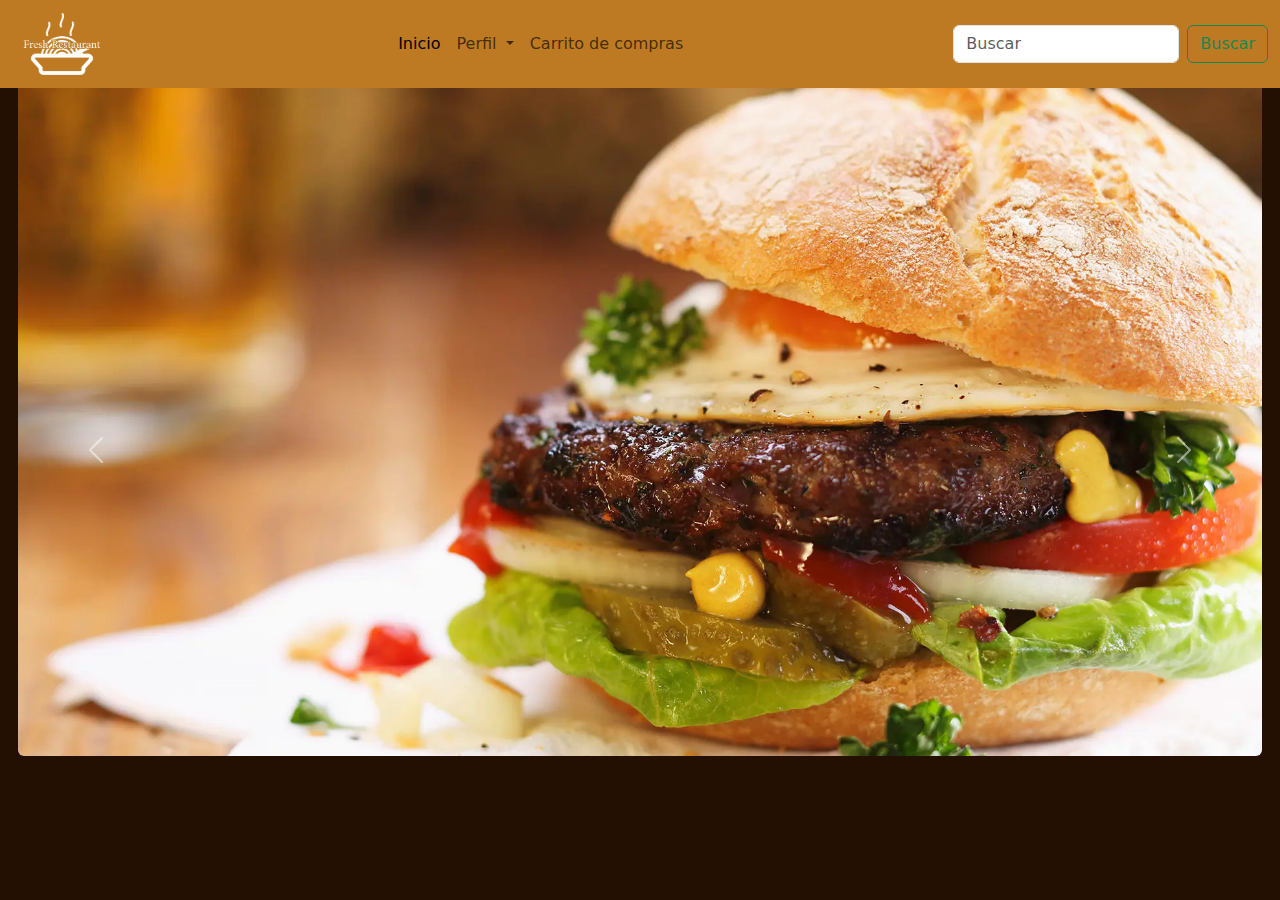
<file: index.html>
<!DOCTYPE html>
<html lang="en">
  <head>
    <meta charset="utf-8">
    <meta name="viewport" content="width=device-width, initial-scale=1">
    <title>Pagina Prueba</title>
    <link rel="icon" type="image/x-icon" href="/images/iconopag.png">

    <link href="https://cdn.jsdelivr.net/npm/bootstrap@5.3.3/dist/css/bootstrap.min.css" rel="stylesheet" integrity="sha384-QWTKZyjpPEjISv5WaRU9OFeRpok6YctnYmDr5pNlyT2bRjXh0JMhjY6hW+ALEwIH" crossorigin="anonymous">
  </head>
  <body>
    <style>
      body {
        background-color: #240f03;
      }
      .navbar-custom {
        background-color: #bd7a22;
        position: fixed;
        width: 100%;
        top: 0;
        z-index: 1000;
      }
      .carousel-margin {
        margin-top: 56px;
      }     
    </style>
    <nav class="navbar navbar-expand-lg navbar-custom">
        <div class="container-fluid">
          <a class="navbar-brand" href="#">
            <img src="imgs/logo2.png" alt="Logo Restaurante" width="100px">
          </a>
          <button class="navbar-toggler btn-green" type="button" data-bs-toggle="collapse" data-bs-target="#navbarSupportedContent" aria-controls="navbarSupportedContent" aria-expanded="false" aria-label="Toggle navigation">
            <span class="navbar-toggler-icon"></span>
          </button>
          <div class="collapse navbar-collapse" id="navbarSupportedContent">
            <ul class="navbar-nav me-auto mb-2 mb-lg-0 ms-auto">
              <li class="nav-item">
                <a class="nav-link active" aria-current="page" href="index.html">Inicio</a>
              </li>
              <li class="nav-item dropdown">
                <a class="nav-link dropdown-toggle" href="#" role="button" data-bs-toggle="dropdown" aria-expanded="false">
                  Perfil
                </a>
                <ul class="dropdown-menu">
                  <li><a class="dropdown-item" href="inicioSesion.html">Iniciar Sesión</a></li>
                  <li><a class="dropdown-item" href="registroUsuario.html">Registrarse</a></li>
                  <li><a class="dropdown-item" href="editarPerfil.html">Editar Perfil</a></li>
                </ul>
              </li>
                <li class="nav-item">
                    <a class="nav-link" href="productos.html">Carrito de compras</a>
                </li> 
            </ul>
            <form class="d-flex" role="search">
              <input class="form-control me-2" type="search" placeholder="Buscar" aria-label="Busqueda">
              <button class="btn btn-outline-success" type="submit">Buscar</button>
            </form>
          </div>
        </div>
      </nav>

    <div id="carouselExample" class="carousel slide carousel-margin">
        <div class="carousel-inner">
          <div class="carousel-item active">
            <div class="text-center">
              <img src="images/comida-rapida-casera.png" class="rounded" height="700" alt="...">
            </div>
          </div>
          <div class="carousel-item">
            <div class="text-center">
              <img src="images/ensalada.png" class="rounded" height="700" alt="...">
            </div>
          </div>
          <div class="carousel-item">
            <div class="text-center">
              <img src="images/pizza.jpg" class="rounded" height="700" alt="...">
            </div>
          </div>
        </div>
      </div>
      <button class="carousel-control-prev" type="button" data-bs-target="#carouselExample" data-bs-slide="prev">
        <span class="carousel-control-prev-icon" aria-hidden="true"></span>
        <span class="visually-hidden">Previous</span>
      </button>
      <button class="carousel-control-next" type="button" data-bs-target="#carouselExample" data-bs-slide="next">
        <span class="carousel-control-next-icon" aria-hidden="true"></span>
        <span class="visually-hidden">Next</span>
      </button>
    </div>
    

      <script src="https://cdn.jsdelivr.net/npm/bootstrap@5.3.3/dist/js/bootstrap.bundle.min.js" integrity="sha384-YvpcrYf0tY3lHB60NNkmXc5s9fDVZLESaAA55NDzOxhy9GkcIdslK1eN7N6jIeHz" crossorigin="anonymous"></script>
  </body>
</html>
</file>
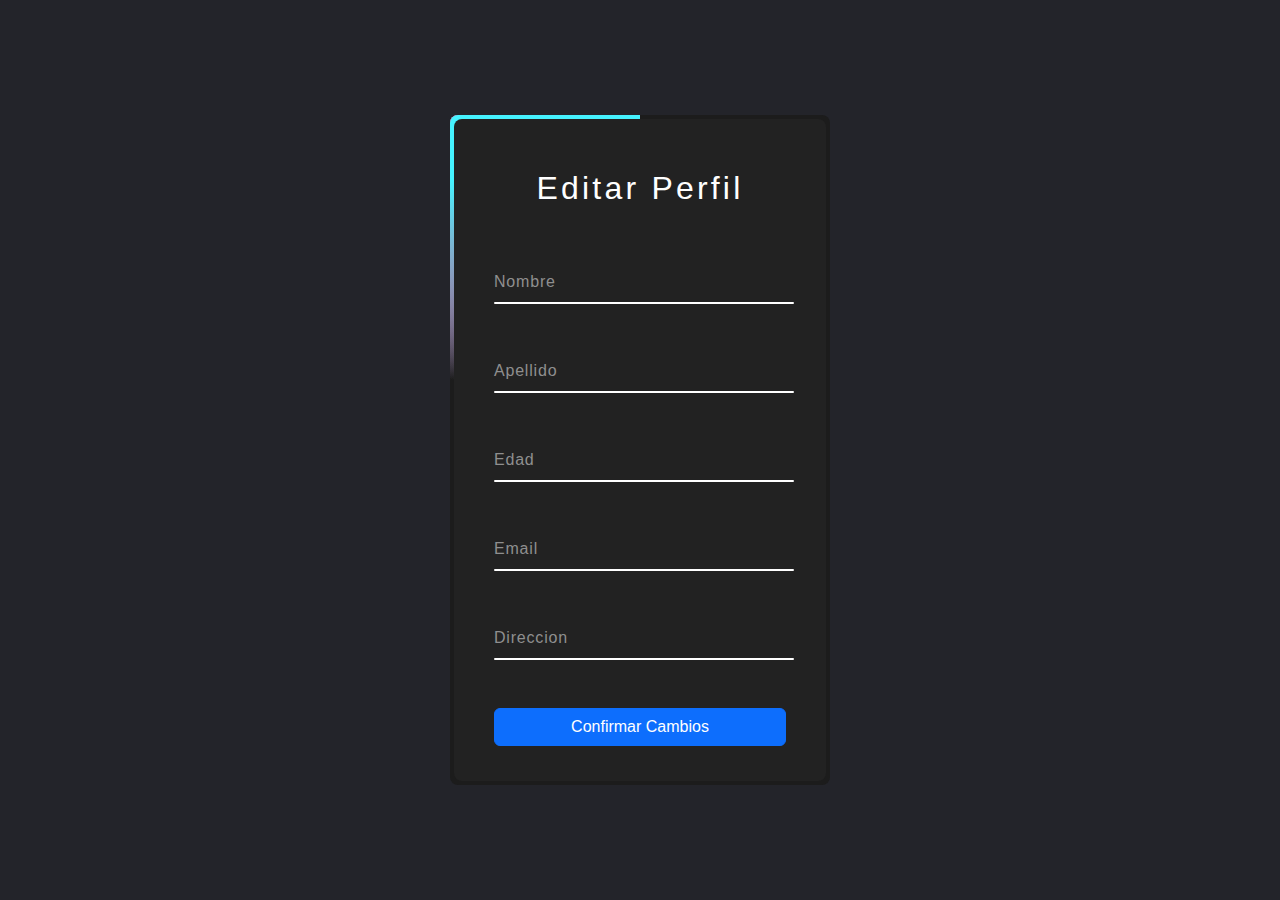
<file: editarPerfil.html>
<!DOCTYPE html>
<html lang="en">
<head>
    <meta charset="UTF-8">
    <meta http-equiv="X-UA-Compatible" content="IE=edge">
    <meta name="viewport" content="width=device-width, initial-scale=1.0">
    <title>Editar Perfil</title>
    <link rel="icon" type="image/x-icon" href="/images/iconopag.png">

    <link href="https://cdn.jsdelivr.net/npm/bootstrap@5.3.3/dist/css/bootstrap.min.css" rel="stylesheet" integrity="sha384-QWTKZyjpPEjISv5WaRU9OFeRpok6YctnYmDr5pNlyT2bRjXh0JMhjY6hW+ALEwIH" crossorigin="anonymous">
    <link rel="stylesheet" href="css/editProfile.css">
</head>
<body>
    <div class="boxEdit">
        <samp class="borderLine"></samp>
        <form>
            <h2>Editar Perfil</h2>
            <div class="inputBox">
                <input type="text" required="required">
                <span>Nombre</span>
                <i></i>
            </div>
            <div class="inputBox">
              <input type="text" required="required">
              <span>Apellido</span>
              <i></i>
          </div>             
          <div class="inputBox">
            <input type="number" required="required">
            <span>Edad</span>
            <i></i>
          </div>            
          <div class="inputBox">
            <input type="text" required="required">
            <span>Email</span>
            <i></i>
          </div>
          <div class="inputBox">
            <input type="text" required="required">
            <span>Direccion</span>
            <i></i>
          </div>
          <br>
          <br>
          <button class="btn btn-primary" href="index.html" type="button" class="btn btn-primary" data-bs-toggle="modal" data-bs-target="#exampleModal">Confirmar Cambios</button>

        </form>
      </div>
                    <!-- Modal -->
                    <div class="modal fade" id="exampleModal" tabindex="-1" aria-labelledby="exampleModalLabel" aria-hidden="true">
                      <div class="modal-dialog">
                        <div class="modal-content">
                          <div class="modal-header">
                            <h1 class="modal-title fs-5" id="exampleModalLabel">Cuenta editada</h1>
                          </div>
                          <div class="modal-body">
                            ¡CUENTA EDITADA CON EXITO! :D
                          </div>
                          <div class="modal-footer">
                            <a href="index.html"><button type="button" class="btn btn-primary">Ir a inicio</button></a></div>
                        </div>
                      </div>
                    </div>
      <script src="https://cdn.jsdelivr.net/npm/bootstrap@5.3.3/dist/js/bootstrap.bundle.min.js" integrity="sha384-YvpcrYf0tY3lHB60NNkmXc5s9fDVZLESaAA55NDzOxhy9GkcIdslK1eN7N6jIeHz" crossorigin="anonymous"></script>
</body>
</html>
</file>
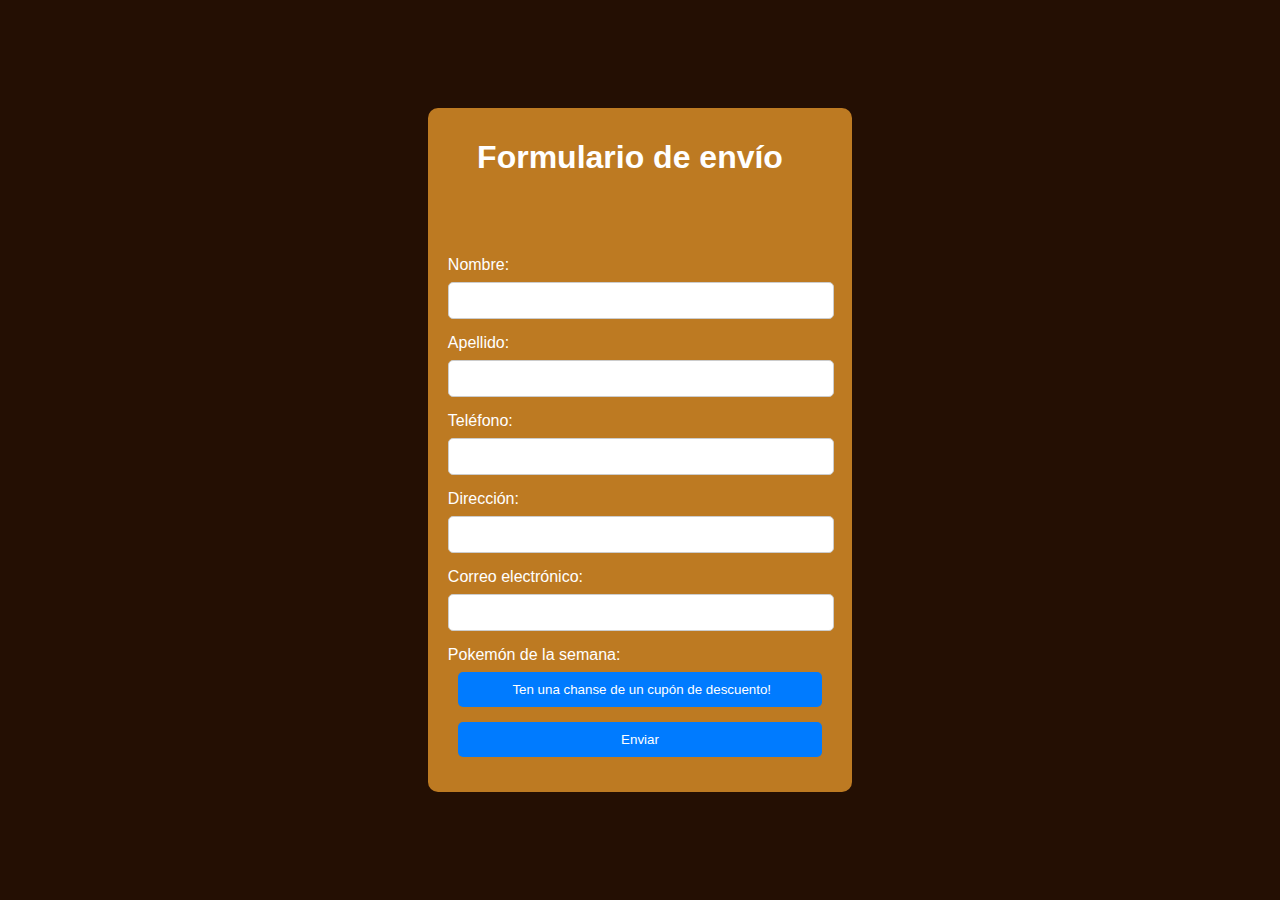
<file: formulario.html>
<!DOCTYPE html>
<html lang="es">

<head>
  <script src="https://code.jquery.com/jquery-3.6.0.min.js"></script>
  <meta charset="UTF-8">
  <meta name="viewport" content="width=device-width, initial-scale=1.0">
  <title>Formulario de Datos Personales</title>

  <style>
    body {
      font-family: Arial, sans-serif;
      background-color: #240f03;
      margin: 0;
      padding: 0;
      display: flex;
      justify-content: center;
      align-items: center;
      min-height: 100vh;
    }

    .container {
      justify-items: center;
      color: #bd7a22;
      border-radius: 1px 1px solid #0000;
      background-color: #bd7a22;
      padding: 10px 40px 20px 20px;
      border-radius: 10px;


    }

    .formulario-container {
      max-width: 400px;
      padding: 20px;
      background-color: #fff;
      border-radius: 8px;
      box-shadow: 0 2px 4px rgba(0, 0, 0, 0.1);
      justify-items: center;
    }

    .textoBlanco {
      color: white;
    }

    h1 {
      text-align: center;
      margin-bottom: 80px;
    }

    label {
      display: block;
      margin-bottom: 8px;
    }

    input[type="text"],
    input[type="tel"],
    input[type="email"],
    button {
      width: 100%;
      padding: 10px;
      margin-bottom: 15px;
      border-radius: 5px;
      border: 1px solid #ccc;
    }

    button {
      background-color: #007bff;
      color: #fff;
      border: none;
      cursor: pointer;
      margin-left: 10px;
    }

    button:hover {
      background-color: #0056b3;

    }
    #ruletaPokemon{
      align-items: center;
    }
  </style>

</head>

<body>
  <div class="container">
    <h1 class="textoBlanco">Formulario de envío</h1>

    <form id="formulario">
      <label for="nombre" class="textoBlanco">Nombre:</label>
      <input type="text" id="nombre" name="nombre" required><br>

      <label for="apellido" class="textoBlanco">Apellido:</label>
      <input type="text" id="apellido" name="apellido" required><br>

      <label for="telefono" class="textoBlanco">Teléfono:</label>
      <input type="tel" id="telefono" name="telefono" required><br>

      <label for="direccion" class="textoBlanco">Dirección:</label>
      <input type="text" id="direccion" name="direccion" required><br>

      <label for="correo" class="textoBlanco">Correo electrónico:</label>
      <input type="email" id="correo" name="correo" required><br>

        <label class="textoBlanco">Pokemón de la semana: <img id="iconoPokemonSemana"></img></label>
        <button id="ruletaPokemon" type="button" class="btn btn-primary">
          <img id="iconoPokemon"></img>
          Ten una chanse de un cupón de descuento!
        </button>

      <a href="index.html"><button type="button" class="btn btn-primary">Enviar</button></a>


    </form>
  </div>

  <script>
    let pokemonObtenido
    let pokemonSemana
    async function ruleta() {
      const numeroAlAzar = Math.ceil(Math.random() * 100);


      await getPokemonData(numeroAlAzar)
        .then(function (pokemonData) {
          pokemonObtenido = pokemonData;
        })
        .catch(function (error) {
          console.log(error); // Manejar cualquier error que pueda ocurrir
        });


      const iconoImg = document.getElementById('iconoPokemon');
      iconoImg.src = pokemonObtenido.sprites.front_default;


      if (pokemonObtenido.id == pokemonSemana.id) {
        alert("¡Felicitaciones! Has obtenido un cupón de descuento de 10%");
      }
    }

    function getPokemonData(pokemonName) {
      return new Promise(function (resolve, reject) {
        $.ajax({
          url: `https://pokeapi.co/api/v2/pokemon/${pokemonName}`,
          method: 'GET',
          success: function (data) {
            var pokemonData = {
              name: data.name,
              id: data.id,
              sprites: data.sprites
            };
            resolve(pokemonData); // Resolver la promesa con los datos del Pokémon
          },
          error: function (xhr, status, error) {
            reject("Error al obtener los datos:", error); // Rechazar la promesa en caso de error
          }
        });
      });
    }

    document.addEventListener("DOMContentLoaded", async function () {
      const botonRuleta = document.getElementById("ruletaPokemon");
      await getPokemonData(4)
        .then(function (pokemonData) {
          pokemonSemana = pokemonData;
        })
        .catch(function (error) {
          console.log(error); // Manejar cualquier error que pueda ocurrir
        });

      const iconoImgSemana = document.getElementById('iconoPokemonSemana');
      iconoImgSemana.src = pokemonSemana.sprites.front_default;

      botonRuleta.addEventListener("click", function () {
        ruleta()
      });
    });



    document.getElementById('formulario').addEventListener('submit', function (event) {
      event.preventDefault(); // Evitar que se envíe el formulario automáticamente

      // Obtener los valores de los campos
      let nombre = document.getElementById('nombre').value;
      let apellido = document.getElementById('apellido').value;
      let telefono = document.getElementById('telefono').value;
      let direccion = document.getElementById('direccion').value;
      let correo = document.getElementById('correo').value;

      // Validar que no haya campos vacíos
      if (nombre === '' || apellido === '' || telefono === '' || direccion === '' || correo === '') {
        alert('Por favor, complete todos los campos.');
        return;
      }

      // Validar que el teléfono sea un número
      if (isNaN(telefono)) {
        alert('El teléfono debe ser un número.');
        return;
      }

      // Enviar los datos (aquí puedes implementar el envío a tu backend o hacer lo que necesites con los datos)
      enviarDatos(nombre, apellido, telefono, direccion, correo);
    });

    function enviarDatos(nombre, apellido, telefono, direccion, correo) {
      // Aquí puedes enviar los datos a tu backend usando fetch() u otra técnica
      console.log('Nombre:', nombre);
      console.log('Apellido:', apellido);
      console.log('Teléfono:', telefono);
      console.log('Dirección:', direccion);
      console.log('Correo electrónico:', correo);
    }
  </script>
</body>

</html>
</file>
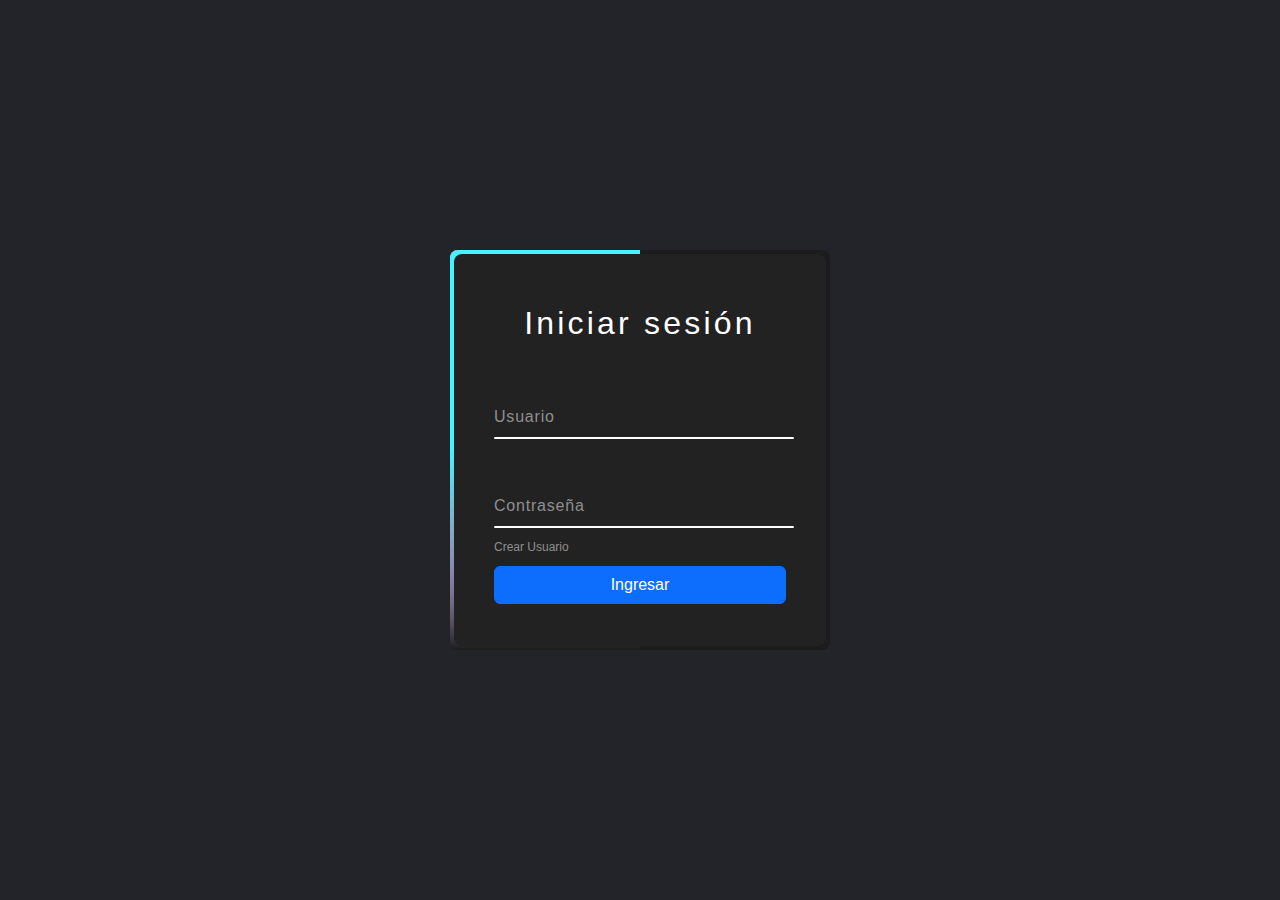
<file: inicioSesion.html>
<!DOCTYPE html>
<html lang="en">
<head>
    <meta charset="UTF-8">
    <meta http-equiv="X-UA-Compatible" content="IE=edge">
    <meta name="viewport" content="width=device-width, initial-scale=1.0">
    <title>Inicio Sesión</title>
    <link rel="icon" type="image/x-icon" href="/images/iconopag.png">

    <link href="https://cdn.jsdelivr.net/npm/bootstrap@5.3.3/dist/css/bootstrap.min.css" rel="stylesheet" integrity="sha384-QWTKZyjpPEjISv5WaRU9OFeRpok6YctnYmDr5pNlyT2bRjXh0JMhjY6hW+ALEwIH" crossorigin="anonymous">
    <link rel="stylesheet" href="css/signin.css">
</head>
<body>
    <div class="box">
        <samp class="borderLine"></samp>
        <form>
            <h2>Iniciar sesión</h2>
            <div class="inputBox">
                <input type="text" required="required">
                <span>Usuario</span>
                <i></i>
            </div>
            <div class="inputBox">
                <input type="password" required="required">
                <span>Contraseña</span>
                <i></i>
            </div>
            <div class="links">
                <a href="registro.html">Crear Usuario</a>
            </div>
            <button type="button" class="btn btn-primary" data-bs-toggle="modal" data-bs-target="#exampleModal">
                Ingresar
            </button>
        </form>
    </div>

    <!-- Modal -->
    <div class="modal fade" id="exampleModal" tabindex="-1" aria-labelledby="exampleModalLabel" aria-hidden="true">
        <div class="modal-dialog">
            <div class="modal-content">
                <div class="modal-header">
                    <h1 class="modal-title fs-5" id="exampleModalLabel">Se ha iniciado sesión correctamente.</h1>
                </div>
                <div class="modal-footer">
                    <a href="index.html"><button type="button" class="btn btn-primary">Ir a inicio</button></a>
                </div>
            </div>
        </div>
    </div>
    
    <script src="https://cdn.jsdelivr.net/npm/bootstrap@5.3.3/dist/js/bootstrap.bundle.min.js" integrity="sha384-YvpcrYf0tY3lHB60NNkmXc5s9fDVZLESaAA55NDzOxhy9GkcIdslK1eN7N6jIeHz" crossorigin="anonymous"></script>
</body>
</html>
</file>
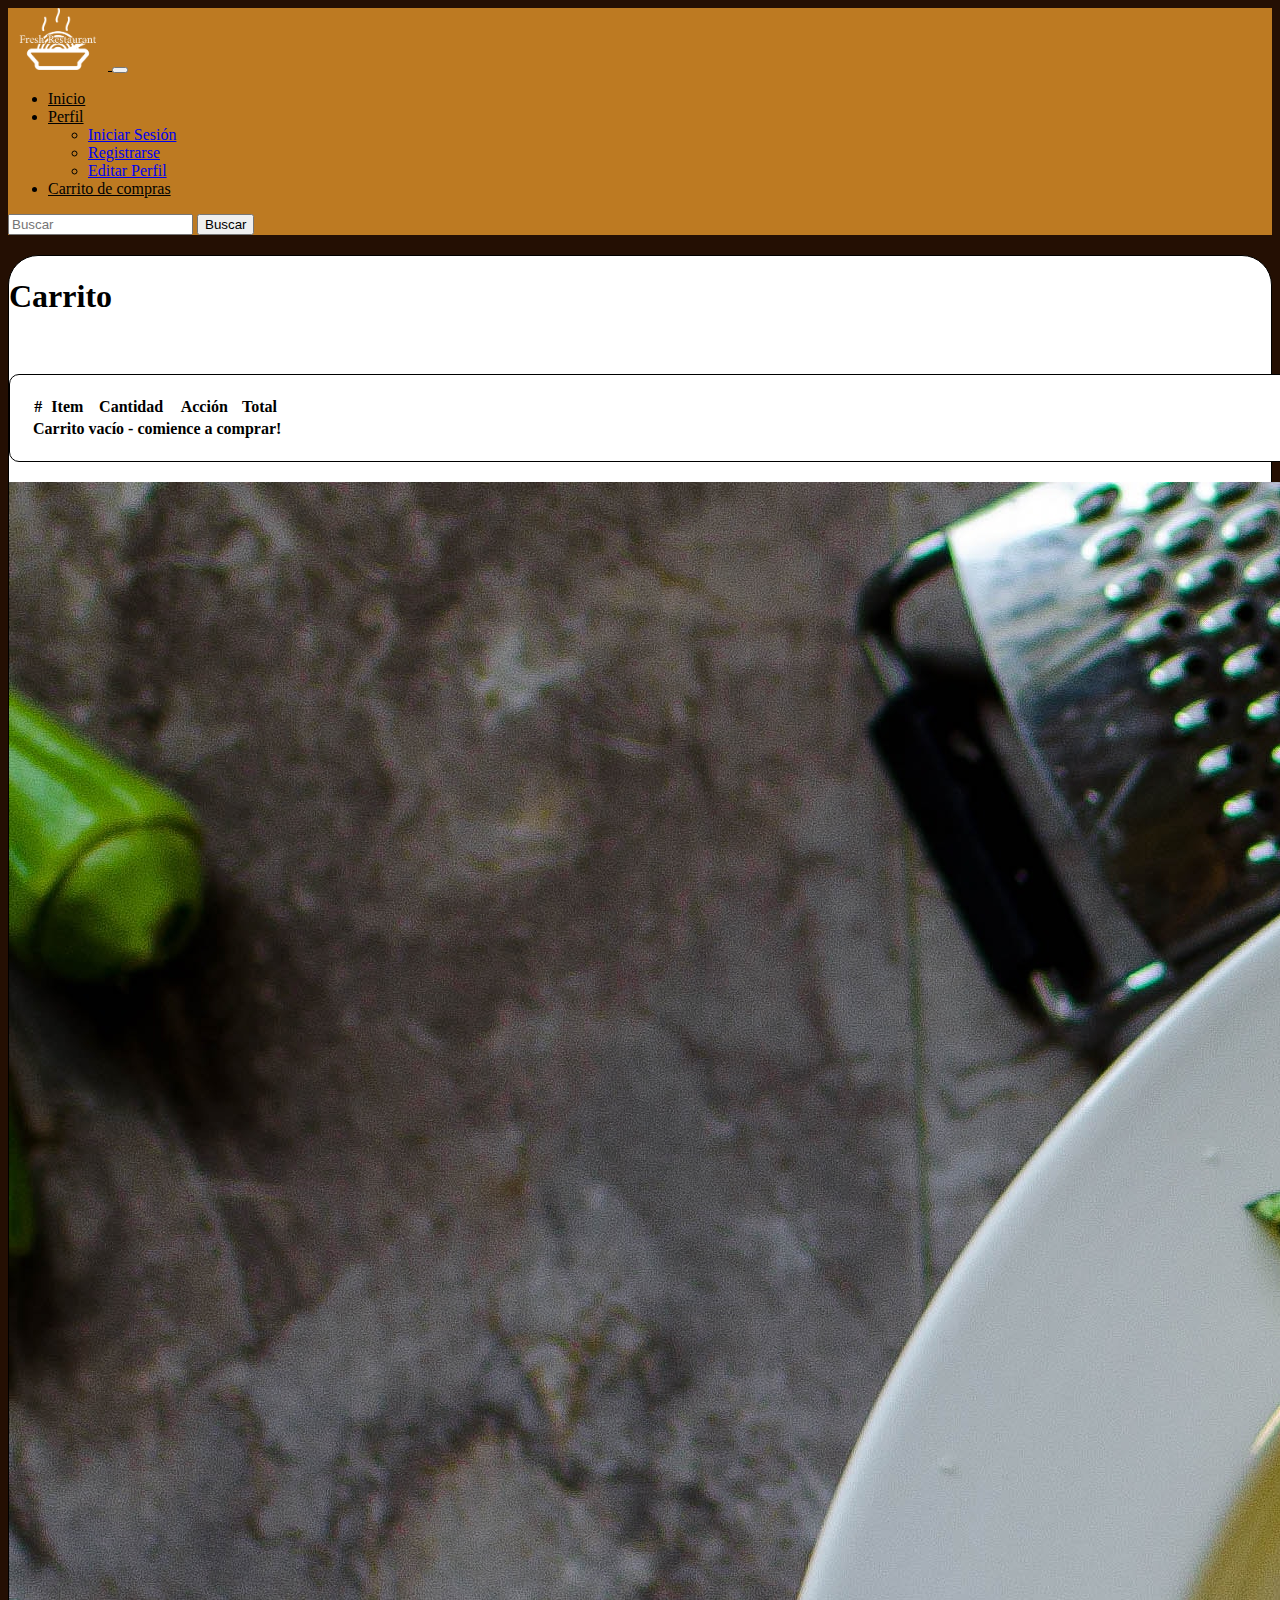
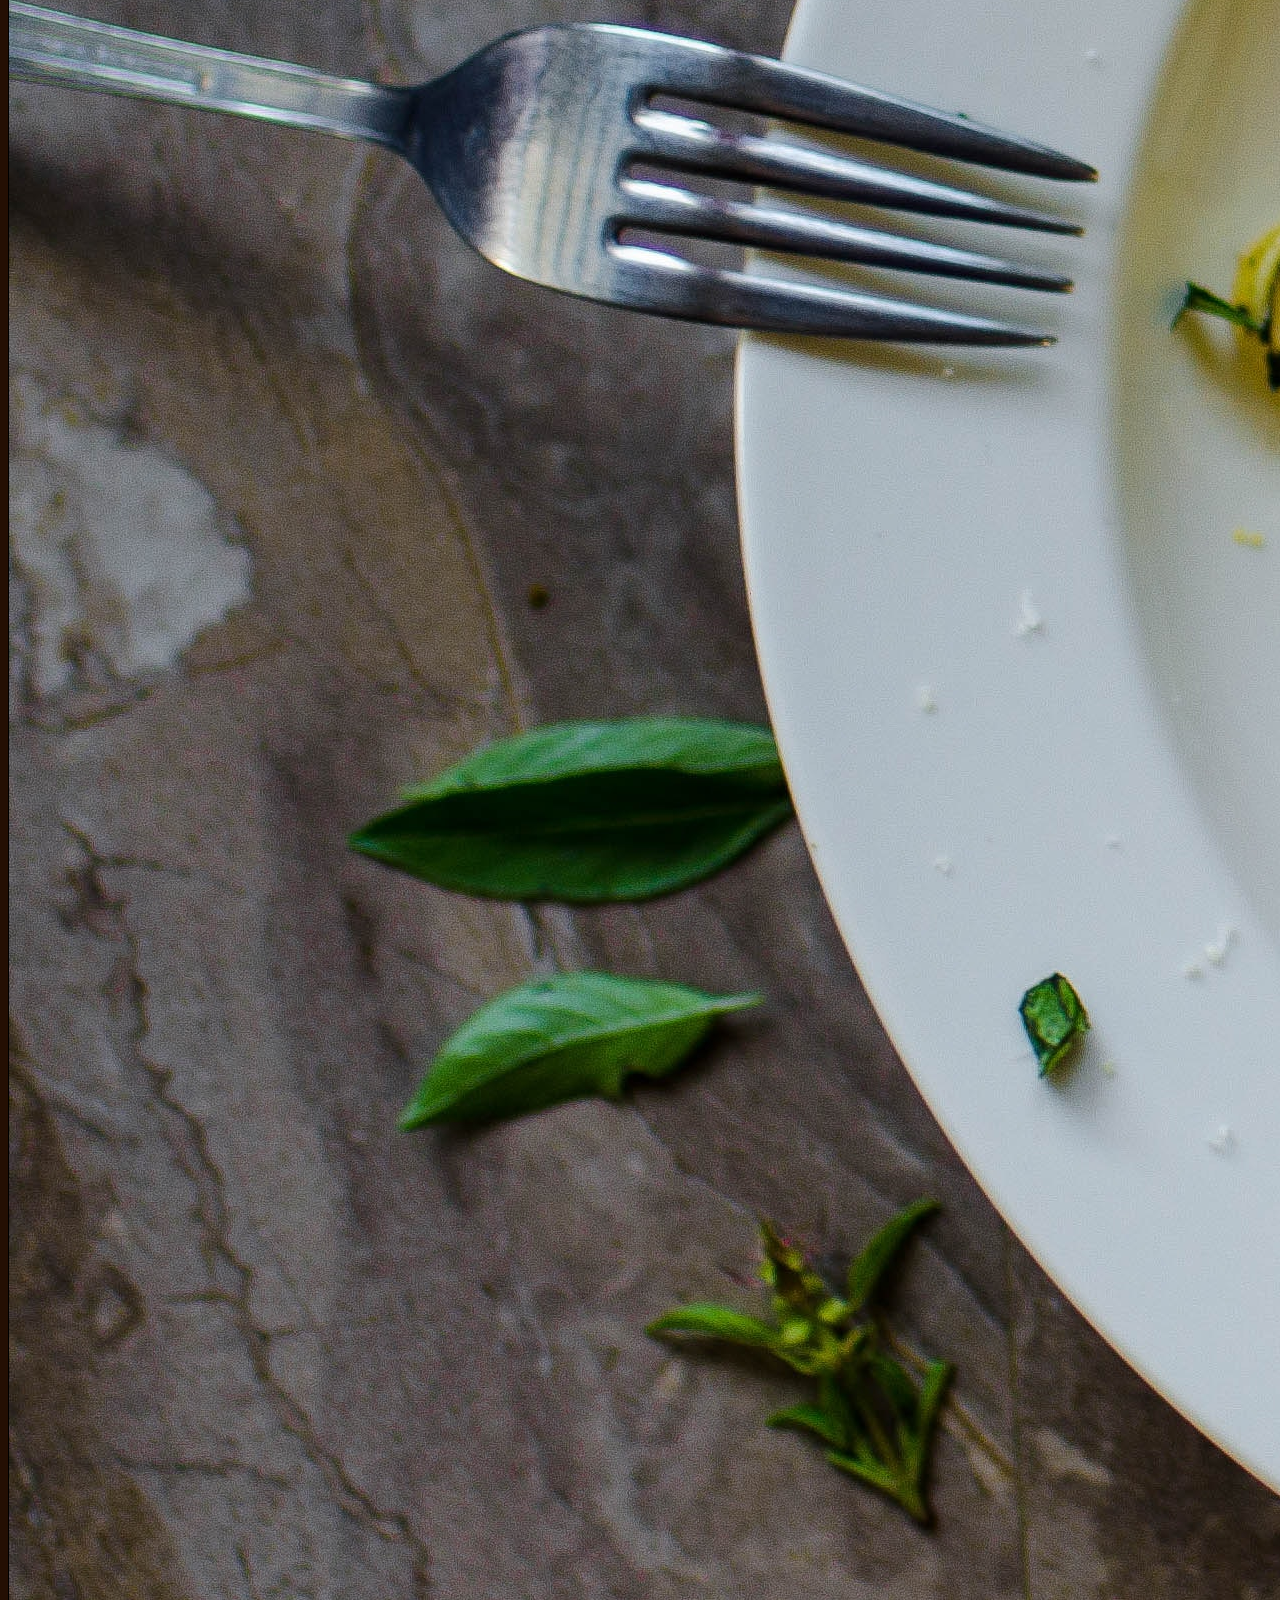
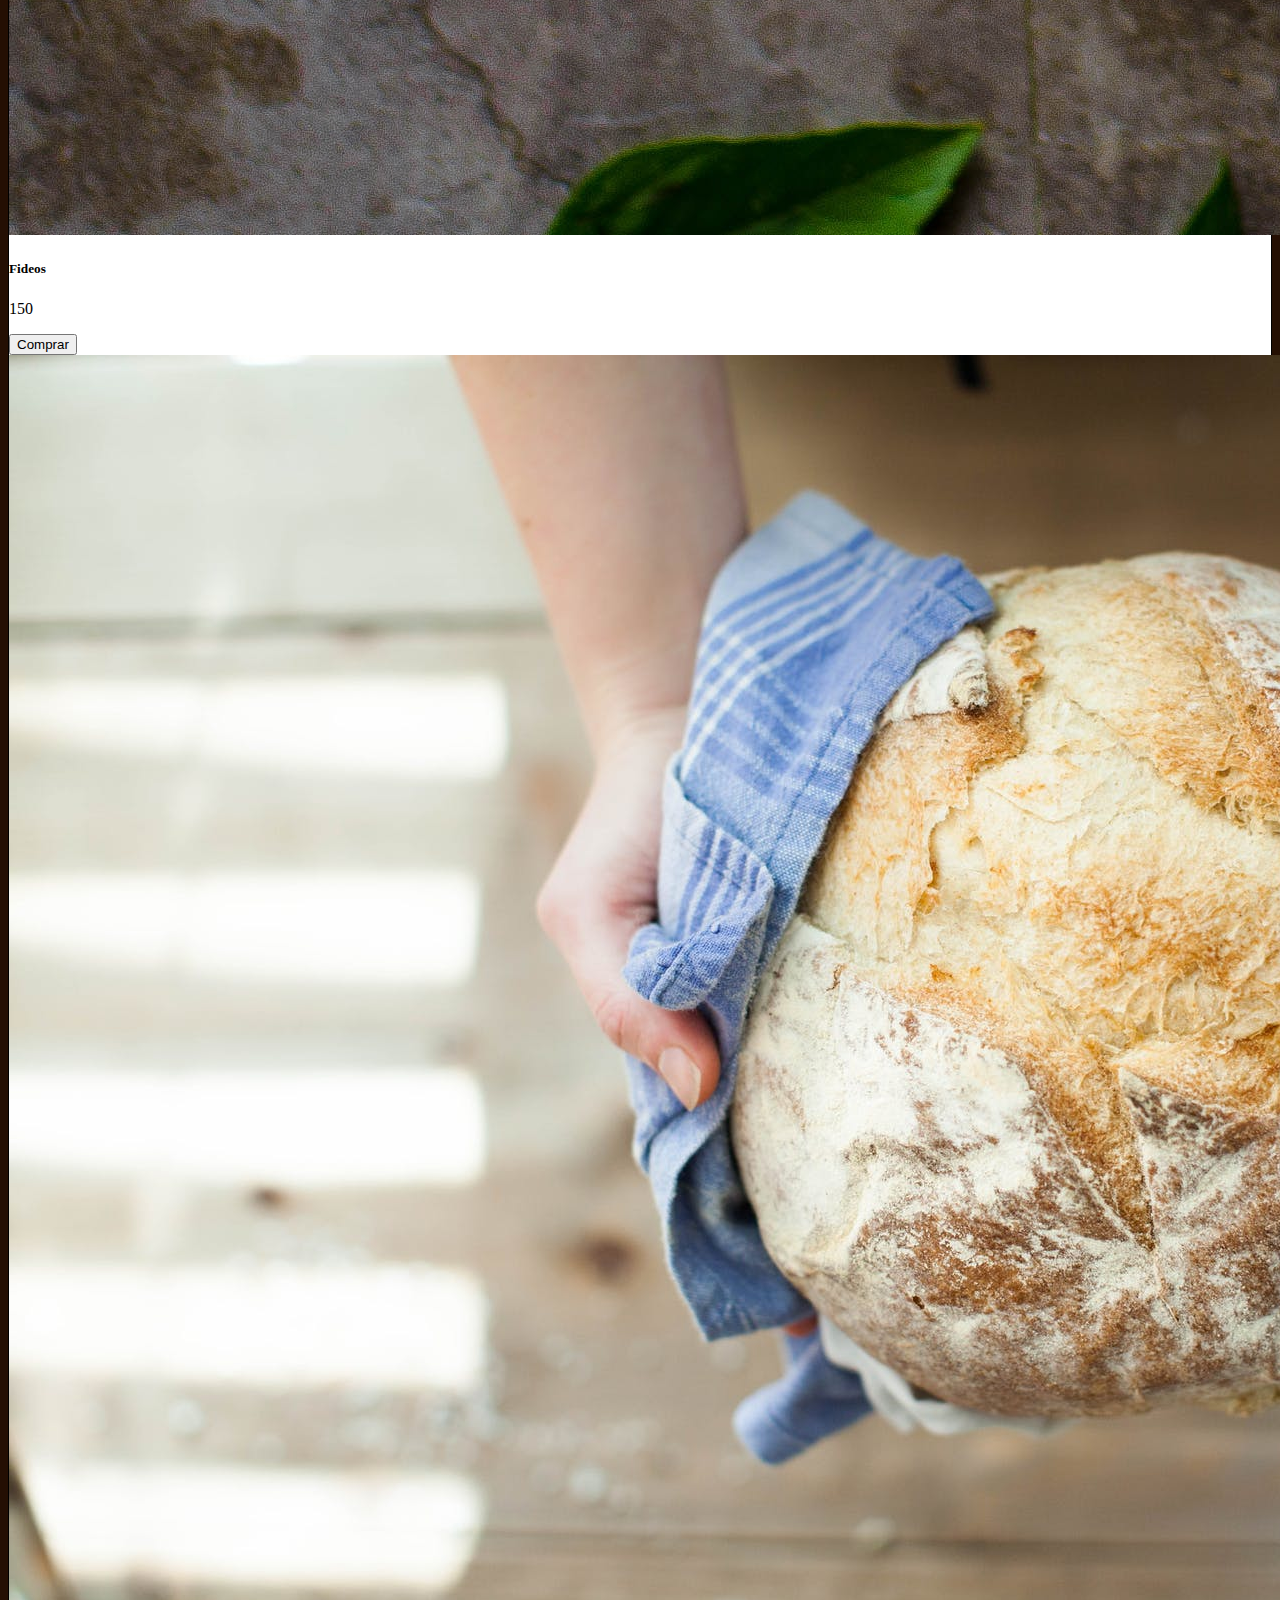
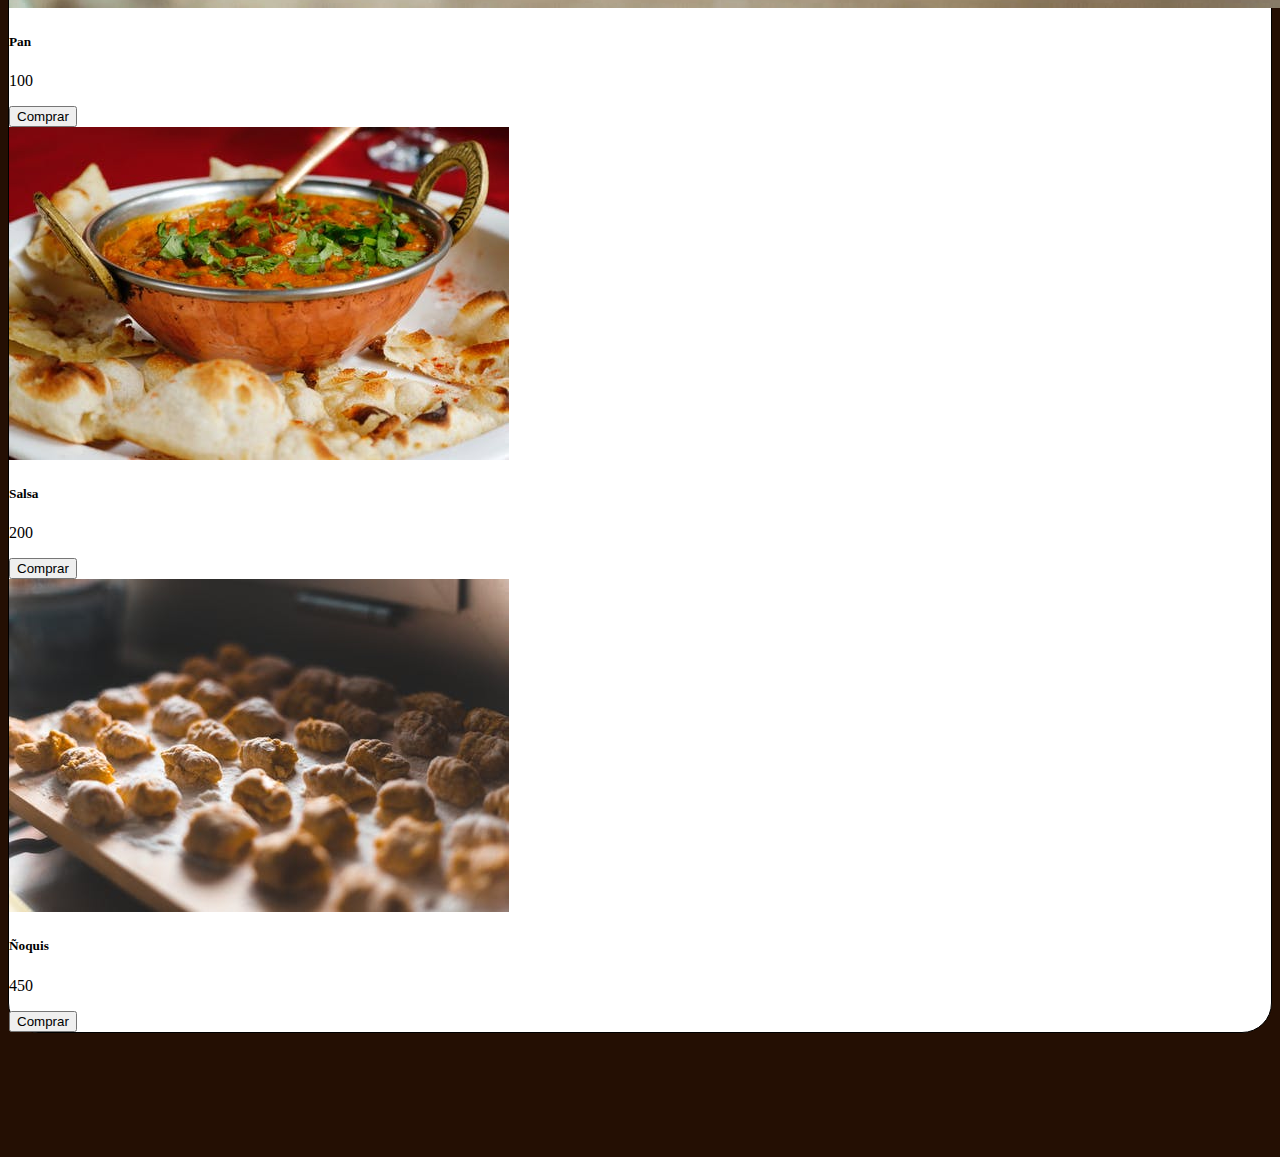
<file: productos.html>
<!DOCTYPE html>
<html lang="en">
<head>
	<meta charset="UTF-8">
	<meta name="viewport" content="width=device-width, initial-scale=1.0">
	<title>Carrito</title>
    <link rel="icon" type="image/x-icon" href="/images/iconopag.png">
	<link href="https://cdn.jsdelivr.net/npm/bootstrap@5.0.0-beta1/dist/css/bootstrap.min.css" rel="stylesheet" integrity="sha384-giJF6kkoqNQ00vy+HMDP7azOuL0xtbfIcaT9wjKHr8RbDVddVHyTfAAsrekwKmP1" crossorigin="anonymous">
  <!DOCTYPE html>
  <html lang="en">
  <head>
    <meta charset="UTF-8">
    <meta name="viewport" content="width=device-width, initial-scale=1.0">
    <title>Carrito</title>
      <link rel="icon" type="image/x-icon" href="/images/iconopag.png">
    <link href="https://cdn.jsdelivr.net/npm/bootstrap@5.0.0-beta1/dist/css/bootstrap.min.css" rel="stylesheet" integrity="sha384-giJF6kkoqNQ00vy+HMDP7azOuL0xtbfIcaT9wjKHr8RbDVddVHyTfAAsrekwKmP1" crossorigin="anonymous">
    <link rel="stylesheet" href="css/productos.css">
  </head>
  <body>
    <nav class="navbar navbar-expand-lg navbar-custom">
      <div class="container-fluid">
        <a class="navbar-brand" href="#">
          <img src="imgs/logo2.png" alt="Logo Restaurante" width="100px">
        </a>
        <button class="navbar-toggler btn-custom" type="button" data-bs-toggle="collapse" data-bs-target="#navbarSupportedContent" aria-controls="navbarSupportedContent" aria-expanded="false" aria-label="Toggle navigation">
          <span class="navbar-toggler-icon"></span>
        </button>
        <div class="collapse navbar-collapse" id="navbarSupportedContent">
          <ul class="navbar-nav me-auto mb-2 mb-lg-0 ms-auto">
            <li class="nav-item">
              <a class="nav-link active" aria-current="page" href="index.html">Inicio</a>
            </li>
            <li class="nav-item dropdown">
              <a class="nav-link dropdown-toggle" href="#" role="button" data-bs-toggle="dropdown" aria-expanded="false">
                Perfil
              </a>
              <ul class="dropdown-menu">
                <li><a class="dropdown-item" href="inicioSesion.html">Iniciar Sesión</a></li>
                <li><a class="dropdown-item" href="registroUsuario.html">Registrarse</a></li>
                <li><a class="dropdown-item" href="editarPerfil.html">Editar Perfil</a></li>
              </ul>
            </li>
              <li class="nav-item">
                  <a class="nav-link" href="productos.html">Carrito de compras</a>
              </li> 
          </ul>
          <form class="d-flex" role="search">
            <input class="form-control me-2" type="search" placeholder="Buscar" aria-label="Busqueda">
            <button class="btn btn-outline-success" type="submit">Buscar</button>
          </form>
        </div>
      </div>
    </nav>
  
    <div class="container producVista">
      <h1>Carrito</h1>
      <hr>
  
      <div class="vistaCarrito">
        <table class="table">
          <thead>
            <tr>
              <th scope="col">#</th>
              <th scope="col">Item</th>
              <th scope="col">Cantidad</th>
              <th scope="col">Acción</th>
              <th scope="col">Total</th>
            </tr>
          </thead>
          <tbody id="items"></tbody>
          <tfoot>
            <tr id="footer">
              <th scope="row" colspan="5">Carrito vacío - comience a comprar!</th>
            </tr>
          </tfoot>
        </table>
      </div>
  

		<div class="row" id="cards"></div>
	</div>

	<template id="template-footer">
        <th scope="row" colspan="2">Total productos</th>
        <td>10</td>
        <td>
            <button class="btn btn-danger btn-sm" id="vaciar-carrito">
                vaciar todo
            </button>
        </td>
        <td class="font-weight-bold">$ <span>5000</span>
		<a class="btn btn-primary btn-sm" href="formulario.html">IR A PAGAR</a>

		</td>
    </template>
    
    <template id="template-carrito">
      <tr>
        <th scope="row">id</th>
        <td>Café</td>
        <td>1</td>
        <td>
            <button class="btn btn-info btn-sm">
                +
            </button>
            <button class="btn btn-danger btn-sm">
                -
            </button>
        </td>
        <td>$ <span>500</span></td>
      </tr>
    </template>


	<template id="template-card">
		<div class="col-12 mb-2 col-md-4">
		  <div class="card">
			  <img src="" alt="" class="card-img-top">
			<div class="card-body">
			  <h5>Titulo</h5>
			  <p>precio</p>
			  <button class="btn btn-dark">Comprar</button>
			</div>
		  </div>
		</div>
	  </template>
	<div class="space">

	</div>

<script src="products.js"></script>
<script src="https://cdn.jsdelivr.net/npm/bootstrap@5.3.3/dist/js/bootstrap.bundle.min.js" integrity="sha384-YvpcrYf0tY3lHB60NNkmXc5s9fDVZLESaAA55NDzOxhy9GkcIdslK1eN7N6jIeHz" crossorigin="anonymous"></script>

</body>
</html>
</file>
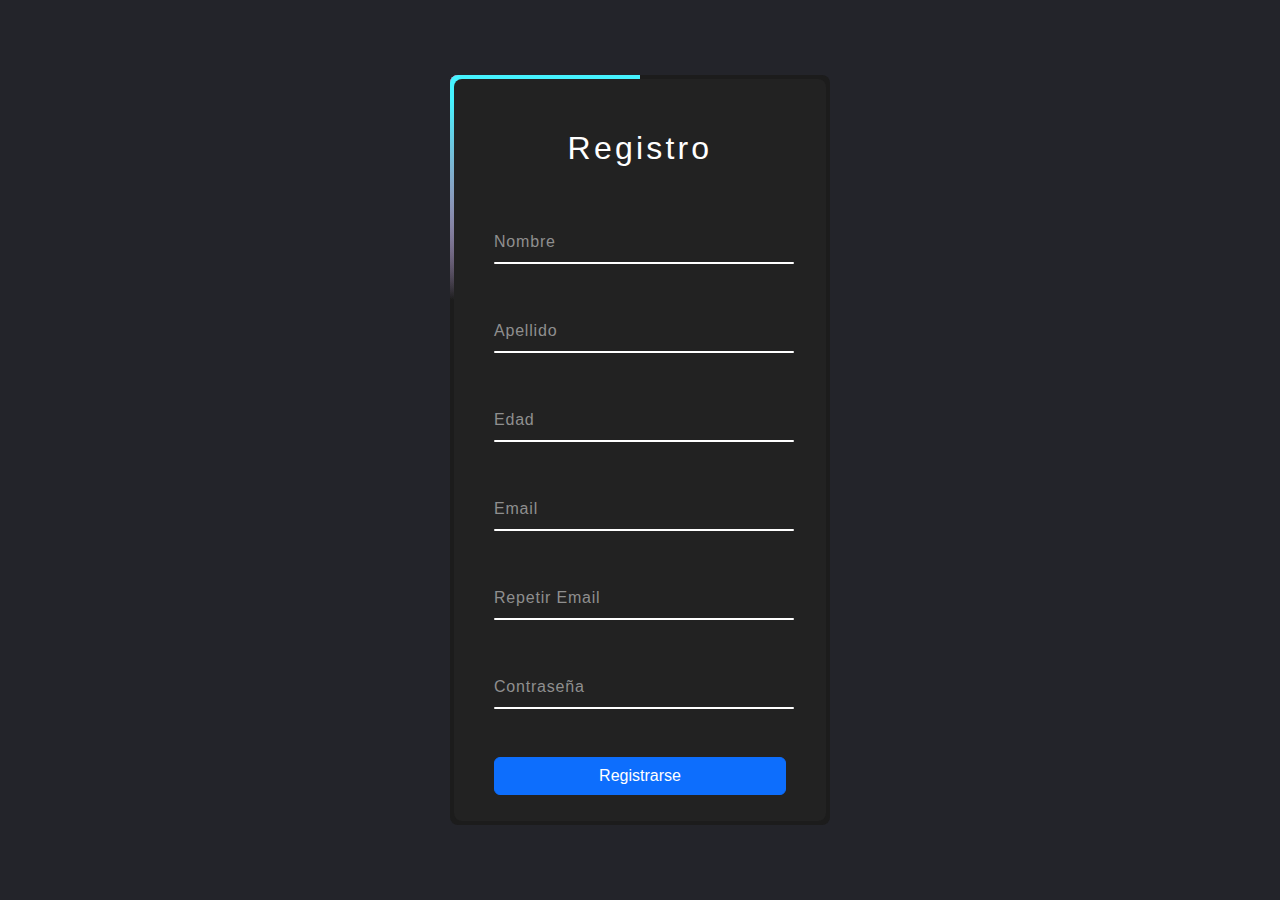
<file: registroUsuario.html>
<!DOCTYPE html>
<html lang="en">
<head>
    <meta charset="UTF-8">
    <meta http-equiv="X-UA-Compatible" content="IE=edge">
    <meta name="viewport" content="width=device-width, initial-scale=1.0">
    <link rel="icon" type="image/x-icon" href="/images/iconopag.png">

    <title>Registro de Usuario</title>
    <link href="https://cdn.jsdelivr.net/npm/bootstrap@5.3.3/dist/css/bootstrap.min.css" rel="stylesheet" integrity="sha384-QWTKZyjpPEjISv5WaRU9OFeRpok6YctnYmDr5pNlyT2bRjXh0JMhjY6hW+ALEwIH" crossorigin="anonymous">
    <link rel="stylesheet" href="css/register.css">
</head>
<body>
    <div class="boxRegister">
        <samp class="borderLine"></samp>
        <form>
            <h2>Registro</h2>
            <div class="inputBox">
                <input type="text" required="required">
                <span>Nombre</span>
                <i></i>
            </div>
            <div class="inputBox">
              <input type="text" required="required">
              <span>Apellido</span>
              <i></i>
          </div>             
          <div class="inputBox">
            <input type="number" required="required">
            <span>Edad</span>
            <i></i>
          </div>            
          <div class="inputBox">
            <input type="text" required="required">
            <span>Email</span>
            <i></i>
          </div>
          <div class="inputBox">
            <input type="text" required="required">
            <span>Repetir Email</span>
            <i></i>
          </div>
          <div class="inputBox">
            <input type="password" required="required">
            <span>Contraseña</span>
            <i></i>
          </div>
          <br>
          <br>
                        <!-- Button trigger modal -->
                        <button type="button" class="btn btn-primary" data-bs-toggle="modal" data-bs-target="#exampleModal">
                          Registrarse
                        </button>
        </form>
      </div>

                  
                        <!-- Modal -->
                        <div class="modal fade" id="exampleModal" tabindex="-1" aria-labelledby="exampleModalLabel" aria-hidden="true">
                          <div class="modal-dialog">
                            <div class="modal-content">
                              <div class="modal-header">
                                <h1 class="modal-title fs-5" id="exampleModalLabel">Cuenta creada</h1>
                              </div>
                              <div class="modal-body">
                                ¡CUENTA CREADA CON EXITO! :D
                              </div>
                              <div class="modal-footer">
                                <a href="index.html"><button type="button" class="btn btn-primary">Ir a inicio</button></a></div>
                            </div>
                          </div>
                        </div>


      <script src="https://cdn.jsdelivr.net/npm/bootstrap@5.3.3/dist/js/bootstrap.bundle.min.js" integrity="sha384-YvpcrYf0tY3lHB60NNkmXc5s9fDVZLESaAA55NDzOxhy9GkcIdslK1eN7N6jIeHz" crossorigin="anonymous"></script>
</body>
</html>
</file>
<file: css/editProfile.css>
@import url();
*
{
    margin: 0;
    padding: 0;
    box-sizing: border-box;
    font-family: 'Poppins', sans-serif;
}
body
{
    display: flex;
    justify-content: center;
    align-items: center;
    min-height: 100svh;
    background: #23242a;
}
.boxEdit
{
    position: relative;
    width: 380px;
    height: 670px;
    background: #1c1c1c;
    border-radius: 8px;
    overflow: hidden;
}
.boxEdit::before
{
    content: '';
    position: absolute;
    top: -50%;
    left: -50%;
    width: 380px;
    height: 800px;
    background: linear-gradient(0deg, transparent,
    transparent,#45f3ff,#45f3ff,#45f3ff);
    z-index: 1;
    transform-origin: bottom right;
    animation: animate 6s linear infinite;
}
.boxEdit::after
{
    content: '';
    position: absolute;
    top: -50%;
    left: -50%;
    width: 380px;
    height: 800px;
    background: linear-gradient(0deg, transparent,
    transparent,#45f3ff,#45f3ff,#45f3ff);
    z-index: 1;
    transform-origin: bottom right;
    animation: animate 6s linear infinite;
    animation-delay: -3s;
}
.borderLine
{
    position: absolute;
    top: 0;
    inset: 0;
}
.borderLine::before
{
    content: '';
    position: absolute;
    top: -50%;
    left: -50%;
    width: 380px;
    height: 800px;
    background: linear-gradient(0deg, transparent,
    transparent,#ff2770,#ff2770,#ff2770);
    z-index: 1;
    transform-origin: bottom right;
    animation: animate 6s linear infinite;
    animation-delay: -1.5s;
}
.borderLine::after
{
    content: '';
    position: absolute;
    top: -50%;
    left: -50%;
    width: 380px;
    height: 800px;
    background: linear-gradient(0deg, transparent,
    transparent,#ff2770,#ff2770,#ff2770);
    z-index: 1;
    transform-origin: bottom right;
    animation: animate 6s linear infinite;
    animation-delay: -4.5s;
}
@keyframes animate {
    0%
    {
        transform: rotate(0deg);
    }
    100%
    {
        transform: rotate(360deg);
    }
}
.boxEdit form
{
    position: absolute;
    inset: 4px;
    background: #222;
    padding: 50px 40px;
    border-radius: 8px;
    z-index: 2;
    display: flex;
    flex-direction: column;
}
.boxEdit form h2
{
    color: #fff;
    font-weight: 500;
    text-align: center;
    letter-spacing: 0.1em;
}
.boxEdit form .inputBox
{
    position: relative;
    width: 300px;
    margin-top: 35px;
}
.boxEdit form .inputBox input
{
    position: relative;
    width: 100%;
    padding: 20px 10px 10px;
    background: transparent;
    outline: none;
    border: none;
    box-shadow: none;
    color: #23242a;
    font-size: 1em;
    letter-spacing: 0.05em;
    transition: 0.5s;
    z-index: 10;
}
.boxEdit form .inputBox span
{
    position: absolute;
    left: 0;
    padding: 20px 0px 10px;
    pointer-events: none;
    color: #8f8f8f;
    font-size: 1em;
    letter-spacing: 0.05em;
    transition: 0.5s;
}
.boxEdit form .inputBox input:valid ~ span,
.boxEdit form .inputBox input:focus ~ span
{
    color: #fff;
    font-size: 0.75em;
    transform: translateY(-34px);
}
.boxEdit form .inputBox i
{
    position: absolute;
    left: 0;
    bottom: 0;
    width: 100%;
    height: 2px;
    background: #fff;
    border-radius: 4px;
    overflow: hidden;
    transition: 0.5s;
    pointer-events: none;
}
.boxEdit form .inputBox input:valid ~ i,
.boxEdit form .inputBox input:focus ~ i
{
    height: 44px;
}
.boxEdit form .links
{
    display: flex;
    justify-content: space-between;
}
.boxEdit form .links a
{
    margin: 10px 0;
    font-size: 0.75em;
    color: #8f8f8f;
    text-decoration: none;
}
.boxEdit form .links a:hover,
.boxEdit form .links a:nth-child(2)
{
    color: #fff;
}
.boxEdit form input[type= "submit"]
{
    border: none;
    outline: none;
    padding: 9px 25px;
    background: #fff;
    cursor: pointer;
    font-size: 0.9em;
    border-radius: 4px;
    font-weight: 800;
    width: 100px;
    margin-top: 10px;
}
.boxEdit form input[type= "submit"]:active
{
    opacity: 0.8;
}

.sticky{
    position: fixed;
    top: 0;
    left: 0;
    width: 100%;
}

.buttonIngresar{
    text-align: center;
    display: inline-block;
    padding: 10px 20px;
    background-color: #ffffff;
    color: #000;
    text-decoration: none;
    border-radius: 5px;
    transition: background-color 0.3s ease;
}
</file>
<file: css/signin.css>
@import url();
*
{
    margin: 0;
    padding: 0;
    box-sizing: border-box;
    font-family: 'Poppins', sans-serif;
}
body
{
    display: flex;
    justify-content: center;
    align-items: center;
    min-height: 100svh;
    background: #23242a;
}
.box
{
    position: relative;
    width: 380px;
    height: 400px;
    background: #1c1c1c;
    border-radius: 8px;
    overflow: hidden;
}
.box::before
{
    content: '';
    position: absolute;
    top: -50%;
    left: -50%;
    width: 380px;
    height: 800px;
    background: linear-gradient(0deg, transparent,
    transparent,#45f3ff,#45f3ff,#45f3ff);
    z-index: 1;
    transform-origin: bottom right;
    animation: animate 6s linear infinite;
}
.box::after
{
    content: '';
    position: absolute;
    top: -50%;
    left: -50%;
    width: 380px;
    height: 800px;
    background: linear-gradient(0deg, transparent,
    transparent,#45f3ff,#45f3ff,#45f3ff);
    z-index: 1;
    transform-origin: bottom right;
    animation: animate 6s linear infinite;
    animation-delay: -3s;
}
.borderLine
{
    position: absolute;
    top: 0;
    inset: 0;
}
.borderLine::before
{
    content: '';
    position: absolute;
    top: -50%;
    left: -50%;
    width: 380px;
    height: 800px;
    background: linear-gradient(0deg, transparent,
    transparent,#ff2770,#ff2770,#ff2770);
    z-index: 1;
    transform-origin: bottom right;
    animation: animate 6s linear infinite;
    animation-delay: -1.5s;
}
.borderLine::after
{
    content: '';
    position: absolute;
    top: -50%;
    left: -50%;
    width: 380px;
    height: 800px;
    background: linear-gradient(0deg, transparent,
    transparent,#ff2770,#ff2770,#ff2770);
    z-index: 1;
    transform-origin: bottom right;
    animation: animate 6s linear infinite;
    animation-delay: -4.5s;
}
@keyframes animate {
    0%
    {
        transform: rotate(0deg);
    }
    100%
    {
        transform: rotate(360deg);
    }
}
.box form
{
    position: absolute;
    inset: 4px;
    background: #222;
    padding: 50px 40px;
    border-radius: 8px;
    z-index: 2;
    display: flex;
    flex-direction: column;
}
.box form h2
{
    color: #fff;
    font-weight: 500;
    text-align: center;
    letter-spacing: 0.1em;
}
.box form .inputBox
{
    position: relative;
    width: 300px;
    margin-top: 35px;
}
.box form .inputBox input
{
    position: relative;
    width: 100%;
    padding: 20px 10px 10px;
    background: transparent;
    outline: none;
    border: none;
    box-shadow: none;
    color: #23242a;
    font-size: 1em;
    letter-spacing: 0.05em;
    transition: 0.5s;
    z-index: 10;
}
.box form .inputBox span
{
    position: absolute;
    left: 0;
    padding: 20px 0px 10px;
    pointer-events: none;
    color: #8f8f8f;
    font-size: 1em;
    letter-spacing: 0.05em;
    transition: 0.5s;
}
.box form .inputBox input:valid ~ span,
.box form .inputBox input:focus ~ span
{
    color: #fff;
    font-size: 0.75em;
    transform: translateY(-34px);
}
.box form .inputBox i
{
    position: absolute;
    left: 0;
    bottom: 0;
    width: 100%;
    height: 2px;
    background: #fff;
    border-radius: 4px;
    overflow: hidden;
    transition: 0.5s;
    pointer-events: none;
}
.box form .inputBox input:valid ~ i,
.box form .inputBox input:focus ~ i
{
    height: 44px;
}
.box form .links
{
    display: flex;
    justify-content: space-between;
}
.box form .links a
{
    margin: 10px 0;
    font-size: 0.75em;
    color: #8f8f8f;
    text-decoration: none;
}
.box form .links a:hover,
.box form .links a:nth-child(2)
{
    color: #fff;
}
.box form input[type= "submit"]
{
    border: none;
    outline: none;
    padding: 9px 25px;
    background: #fff;
    cursor: pointer;
    font-size: 0.9em;
    border-radius: 4px;
    font-weight: 600;
    width: 100px;
    margin-top: 10px;
}
.box form input[type= "submit"]:active
{
    opacity: 0.8;
}

.sticky{
    position: fixed;
    top: 0;
    left: 0;
    width: 100%;
}

.buttonIngresar{
    text-align: center;
    display: inline-block;
    padding: 10px 20px;
    background-color: #ffffff;
    color: #000;
    text-decoration: none;
    border-radius: 5px;
    transition: background-color 0.3s ease;
}
</file>
<file: css/productos.css>
.header{
    margin-bottom: 4rem;
    background-color: white;
    border-bottom: 1px solid black;
}
.vistaCarrito{
    background-color: white;
    border-radius: 10px;
    border: 1px solid black;
    margin-top: 20px;
    margin-bottom: 20px;
    padding: 20px;
}
.producVista{
    background-color: white;
    display:grid;
    margin: absolute;
    padding: absolute 30px;
    border-radius: 30px;
    border: 1px solid black;
    margin-top: 20px;
}
.botonBusqueda:hover{
    background-color: #23242a;
    color:white;
}
.space {
    margin:30px;
    width: 5%;
    height: 4rem;

}
body {
    background-color: #240f03;
  }
  .navbar-custom {
    background-color: #bd7a22;
    width: 100%;
    top: 0;
    z-index: 1000;
  }
  .navbar-custom .navbar-nav .nav-link,
  .navbar-custom .navbar-brand,
  .navbar-custom .nav-item .nav-link {
    color: black;
  }
</file>
<file: css/register.css>
@import url();
*
{
    margin: 0;
    padding: 0;
    box-sizing: border-box;
    font-family: 'Poppins', sans-serif;
}
body
{
    display: flex;
    justify-content: center;
    align-items: center;
    min-height: 100svh;
    background: #23242a;
}

.boxRegister
{
    position: relative;
    width: 380px;
    height: 750px;
    background: #1c1c1c;
    border-radius: 8px;
    overflow: hidden;
}

.boxRegister::before
{
    content: '';
    position: absolute;
    top: -50%;
    left: -50%;
    width: 380px;
    height: 800px;
    background: linear-gradient(0deg, transparent,
    transparent,#45f3ff,#45f3ff,#45f3ff);
    z-index: 1;
    transform-origin: bottom right;
    animation: animate 6s linear infinite;
}

.boxRegister::after
{
    content: '';
    position: absolute;
    top: -50%;
    left: -50%;
    width: 380px;
    height: 800px;
    background: linear-gradient(0deg, transparent,
    transparent,#45f3ff,#45f3ff,#45f3ff);
    z-index: 1;
    transform-origin: bottom right;
    animation: animate 6s linear infinite;
    animation-delay: -3s;
}

.borderLine
{
    position: absolute;
    top: 0;
    inset: 0;
}

.borderLine::before
{
    content: '';
    position: absolute;
    top: -50%;
    left: -50%;
    width: 380px;
    height: 800px;
    background: linear-gradient(0deg, transparent,
    transparent,#ff2770,#ff2770,#ff2770);
    z-index: 1;
    transform-origin: bottom right;
    animation: animate 6s linear infinite;
    animation-delay: -1.5s;
}

.borderLine::after
{
    content: '';
    position: absolute;
    top: -50%;
    left: -50%;
    width: 380px;
    height: 800px;
    background: linear-gradient(0deg, transparent,
    transparent,#ff2770,#ff2770,#ff2770);
    z-index: 1;
    transform-origin: bottom right;
    animation: animate 6s linear infinite;
    animation-delay: -4.5s;
}

@keyframes animate {
    0%
    {
        transform: rotate(0deg);
    }
    100%
    {
        transform: rotate(360deg);
    }
}

.boxRegister form
{
    position: absolute;
    inset: 4px;
    background: #222;
    padding: 50px 40px;
    border-radius: 8px;
    z-index: 2;
    display: flex;
    flex-direction: column;
}

.boxRegister form h2
{
    color: #fff;
    font-weight: 500;
    text-align: center;
    letter-spacing: 0.1em;
}
.boxRegister form .inputBox
{
    position: relative;
    width: 300px;
    margin-top: 35px;
}
.boxRegister form .inputBox input
{
    position: relative;
    width: 100%;
    padding: 20px 10px 10px;
    background: transparent;
    outline: none;
    border: none;
    box-shadow: none;
    color: #23242a;
    font-size: 1em;
    letter-spacing: 0.05em;
    transition: 0.5s;
    z-index: 10;
}

.boxRegister form .inputBox span
{
    position: absolute;
    left: 0;
    padding: 20px 0px 10px;
    pointer-events: none;
    color: #8f8f8f;
    font-size: 1em;
    letter-spacing: 0.05em;
    transition: 0.5s;
}

.boxRegister form .inputBox input:valid ~ span,
.boxRegister form .inputBox input:focus ~ span
{
    color: #fff;
    font-size: 0.75em;
    transform: translateY(-34px);
}
.boxRegister form .inputBox i
{
    position: absolute;
    left: 0;
    bottom: 0;
    width: 100%;
    height: 2px;
    background: #fff;
    border-radius: 4px;
    overflow: hidden;
    transition: 0.5s;
    pointer-events: none;
}
.boxRegister form .inputBox input:valid ~ i,
.boxRegister form .inputBox input:focus ~ i
{
    height: 44px;
}
.boxRegister form .links
{
    display: flex;
    justify-content: space-between;
}
.boxRegister form .links a
{
    margin: 10px 0;
    font-size: 0.75em;
    color: #8f8f8f;
    text-decoration: none;
}
.boxRegister form .links a:hover,
.boxRegister form .links a:nth-child(2)
{
    color: #fff;
}
.boxRegister form input[type= "submit"]
{
    border: none;
    outline: none;
    padding: 9px 25px;
    background: #fff;
    cursor: pointer;
    font-size: 0.9em;
    border-radius: 4px;
    font-weight: 600;
    width: 100px;
    margin-top: 10px;
}
.boxRegister form input[type= "submit"]:active
{
    opacity: 0.8;
}

.sticky{
    position: fixed;
    top: 0;
    left: 0;
    width: 100%;
}

.buttonIngresar{
    text-align: center;
    display: inline-block;
    padding: 10px 20px;
    background-color: #ffffff;
    color: #000;
    text-decoration: none;
    border-radius: 5px;
    transition: background-color 0.3s ease;
}
</file>
